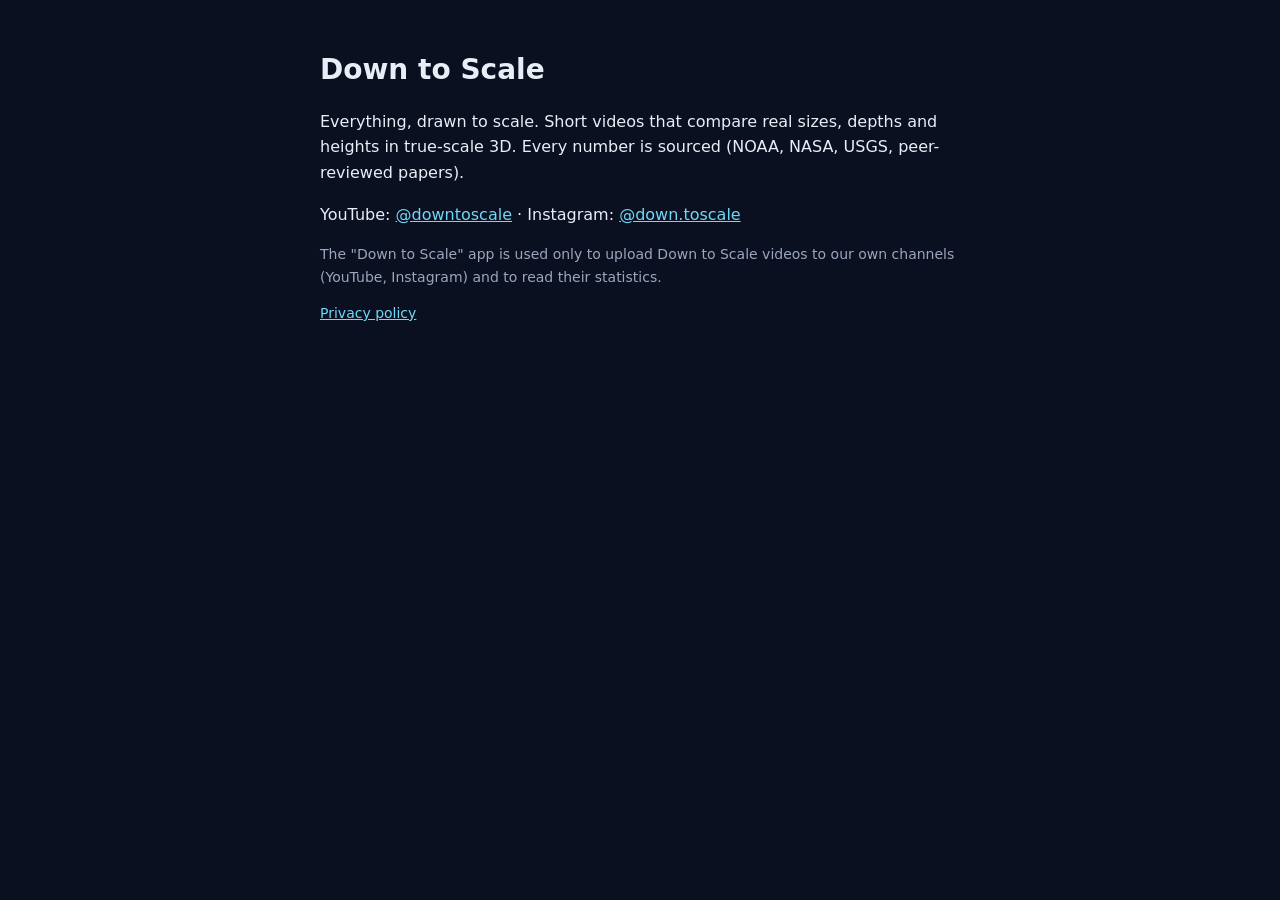
<file: index.html>
<!doctype html>
<html lang="en"><head><meta charset="utf-8"><meta name="viewport" content="width=device-width,initial-scale=1">
<title>Down to Scale</title><link rel="stylesheet" href="style.css"></head>
<body><main>
<h1>Down to Scale</h1>
<p>Everything, drawn to scale. Short videos that compare real sizes, depths and heights in true-scale 3D. Every number is sourced (NOAA, NASA, USGS, peer-reviewed papers).</p>
<p>YouTube: <a href="https://www.youtube.com/@downtoscale">@downtoscale</a> · Instagram: <a href="https://www.instagram.com/down.toscale/">@down.toscale</a></p>
<p class="mut">The "Down to Scale" app is used only to upload Down to Scale videos to our own channels (YouTube, Instagram) and to read their statistics.</p>
<p class="mut"><a href="privacy.html">Privacy policy</a></p>
</main></body></html>
</file>
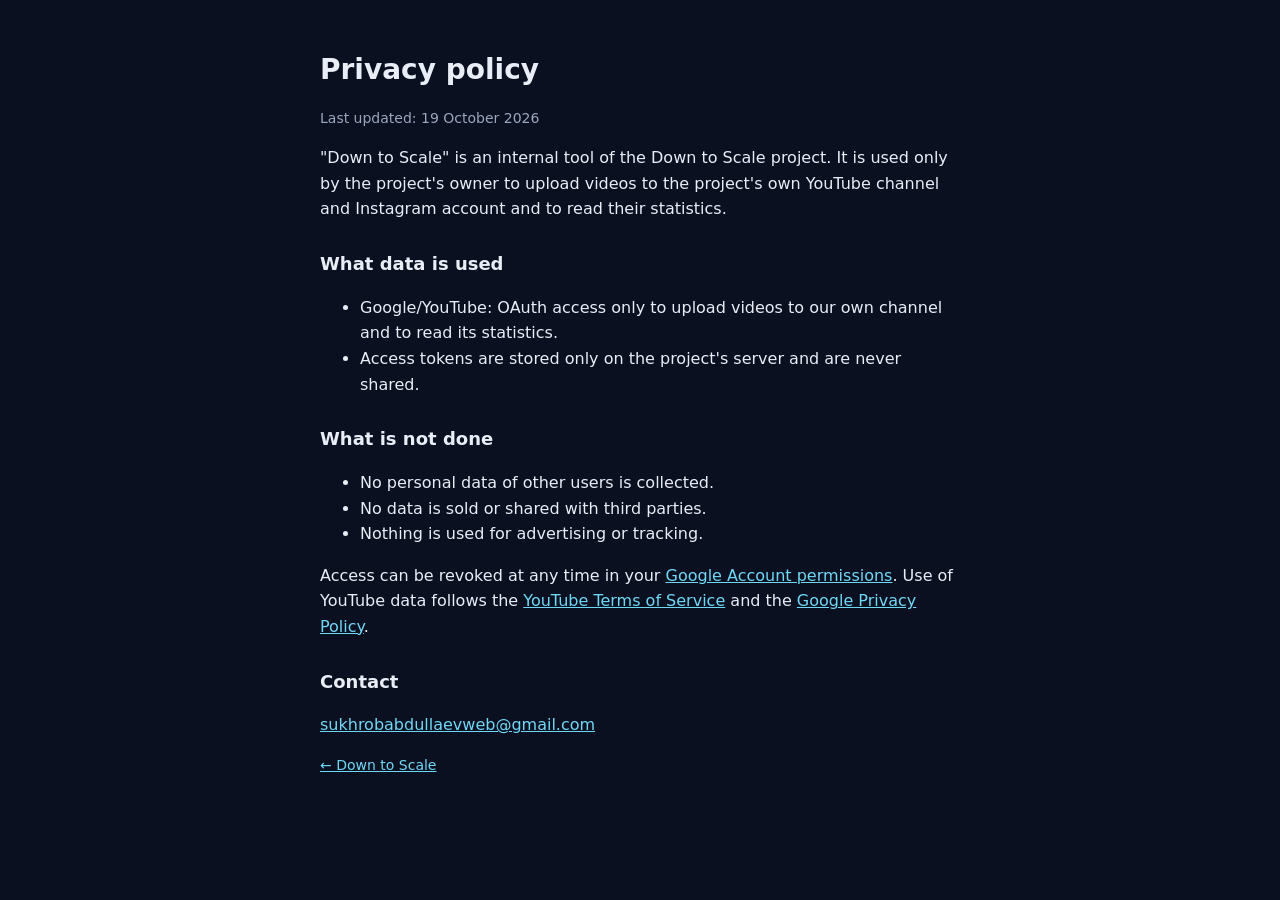
<file: privacy.html>
<!doctype html>
<html lang="en"><head><meta charset="utf-8"><meta name="viewport" content="width=device-width,initial-scale=1">
<title>Privacy policy · Down to Scale</title><link rel="stylesheet" href="style.css"></head>
<body><main>
<h1>Privacy policy</h1>
<p class="mut">Last updated: 19 October 2026</p>
<p>"Down to Scale" is an internal tool of the Down to Scale project. It is used only by the project's owner to upload
videos to the project's own YouTube channel and Instagram account and to read their statistics.</p>
<h2>What data is used</h2>
<ul>
<li>Google/YouTube: OAuth access only to upload videos to our own channel and to read its statistics.</li>
<li>Access tokens are stored only on the project's server and are never shared.</li>
</ul>
<h2>What is not done</h2>
<ul>
<li>No personal data of other users is collected.</li>
<li>No data is sold or shared with third parties.</li>
<li>Nothing is used for advertising or tracking.</li>
</ul>
<p>Access can be revoked at any time in your <a href="https://myaccount.google.com/permissions">Google Account permissions</a>.
Use of YouTube data follows the <a href="https://www.youtube.com/t/terms">YouTube Terms of Service</a> and the
<a href="https://policies.google.com/privacy">Google Privacy Policy</a>.</p>
<h2>Contact</h2>
<p><a href="mailto:sukhrobabdullaevweb@gmail.com">sukhrobabdullaevweb@gmail.com</a></p>
<p class="mut"><a href="index.html">← Down to Scale</a></p>
</main></body></html>
</file>
<file: style.css>
:root{--bg:#0b1020;--fg:#e8edf6;--mut:#9aa6bd;--acc:#6fd8f5}
body{margin:0;background:var(--bg);color:var(--fg);font:16px/1.6 system-ui,-apple-system,sans-serif}
main{max-width:640px;margin:0 auto;padding:48px 16px}
h1{font-size:28px;margin:0 0 8px}h2{font-size:18px;margin-top:28px}
a{color:var(--acc)}p,li{color:var(--fg)}.mut{color:var(--mut);font-size:14px}
</file>
